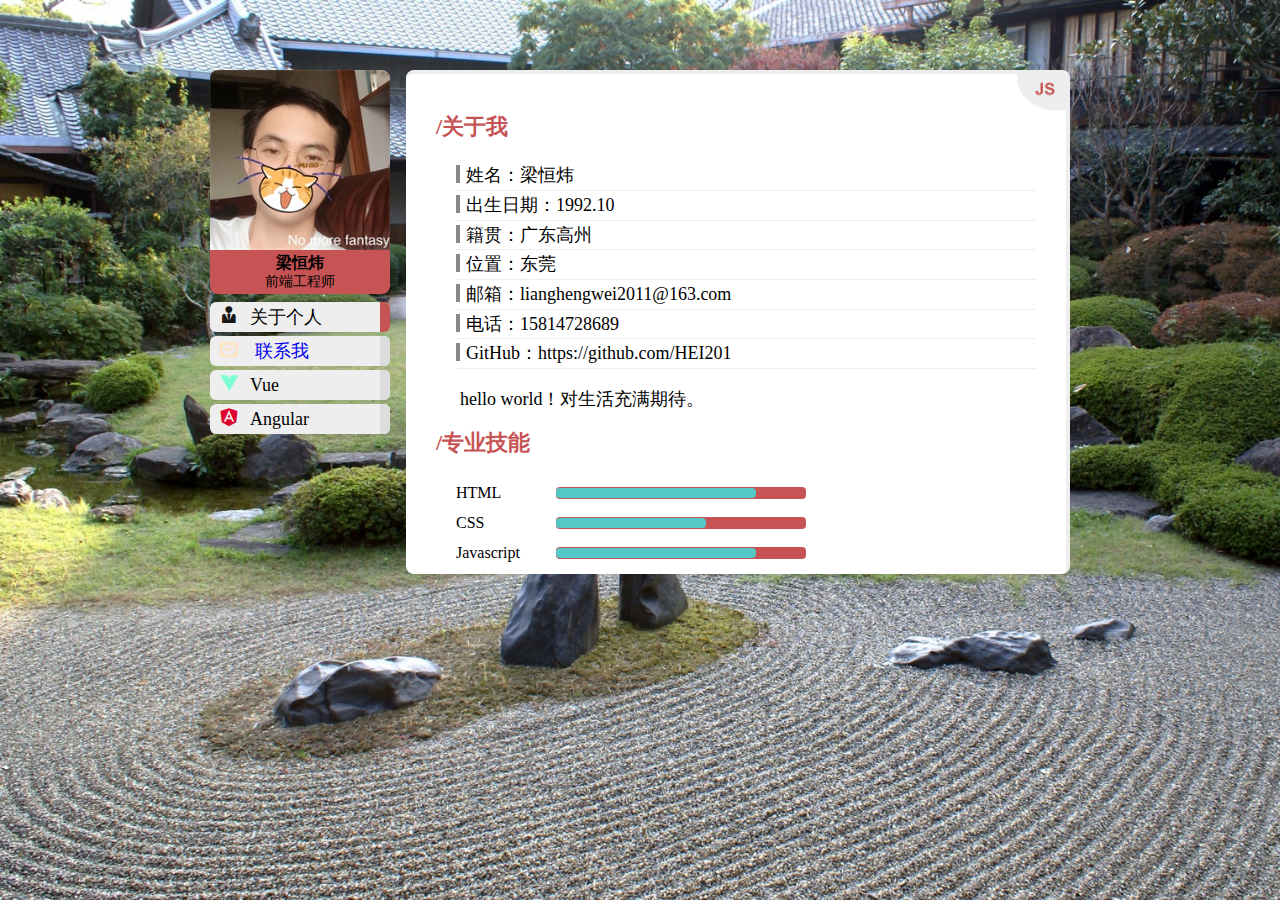
<file: src/index.html>
<!DOCTYPE html>
<html lang="en">

<head>
  <meta charset="UTF-8">
  <meta name="keywords"
        content="CV, curriculum vitae, Jackie Leung, Jobs looking, 简历, 求职, 梁恒炜">
  <meta name="description"
        content="这是梁恒炜的个人网站，用于展示简历和一些相关的作品。This is a website of Jackie's for the purpose of showing VC and portfolio related to web development">
  <meta name="robots"
        content="index,follow">
  <meta name="author"
        content="Jackie Leung">
  <meta name="google"
        content="index,follow">
  <meta name="viewport"
        content="width=device-width, initial-scale=1.0">
  <meta http-equiv="X-UA-Compatible"
        content="ie=edge">
  <link rel="stylesheet"
        href="./css/normalize.css">
  <link rel="stylesheet"
        href="./css/index.css">
  <link rel="stylesheet"
        href="./fonts/icomoon/style.css">
  <link rel="shortcut icon"
        href="favicon.ico"
        type="image/x-icon">
  <title>Jackie's Portfolio</title>
</head>

<body>
  <section class="wrapper ">
    <section class="leftSide">
      <section class="picFrame">
        <img src="./img/Avatar00.png"
             alt="avatar">
        <p class="MyName">梁恒炜</p>
        <p class="title">前端工程师</p>
      </section>
      <nav>
        <ul>
          <li><span class="icon-user-tie"></span><a>关于个人</a><span class="active right"></span></li>
          <li><span class="icon-envelop"></span>
            <a href="mailto:lianghengwei2011@163.com?subject=招募">联系我</a><span class="right"></span>
          </li>
          <li><span class="icon-vue-dot-js"></span><a>Vue</a><span class="right"></span></li>
          <li><span class="icon-angular"></span><a>Angular</a><span class="right"></span></li>
        </ul>
      </nav>
    </section>
    <section class="rightSide">
      <img src="./img/jslogo.png"
           alt="jsLogo"
           class="jslogo">
      <section class="info">
        <section class="aboutMe eachBlock">
          <p class="sectionName">/关于我</p>
          <section class="basicInfo">
            <ul>
              <li><span class="mark"></span><span class="strong">姓名：</span>梁恒炜</li>
              <li><span class="mark"></span><span class="strong">出生日期：</span>1992.10</li>
              <li><span class="mark"></span><span class="strong">籍贯：</span>广东高州</li>
              <li><span class="mark"></span><span class="strong">位置：</span>东莞</li>
              <li><span class="mark"></span><span class="strong">邮箱：</span>lianghengwei2011@163.com</li>
              <li><span class="mark"></span><span class="strong">电话：</span>15814728689</li>
              <li><span class="mark"></span><span class="strong">GitHub：</span>https://github.com/HEI201</li>
            </ul>
          </section>
          <p class="bio">hello world！对生活充满期待。</p>
        </section>
        <section class="skills">
          <p class="sectionName">/专业技能</p>
          <section class="skillSet">
            <ul class="skillNames">
              <li><span class="skillName">HTML</span><span class="range-full"><span class="range r4"></span></span></li>
              <li><span class="skillName">CSS</span><span class="range-full"><span class="range r3"></span></span></li>
              <li><span class="skillName">Javascript</span><span class="range-full"><span
                        class="range r4"></span></span></li>
              <li><span class="skillName">ES6</span><span class="range-full"><span class="range r3"></span></span></li>
              <li><span class="skillName">Angular</span><span class="range-full"><span class="range r4"></span></span>
              </li>
              <li><span class="skillName">Vue</span><span class="range-full"><span class="range r3"></span></span></li>
              <li><span class="skillName">jQuery</span><span class="range-full"><span class="range r4"></span></span>
              </li>
            </ul>
          </section>
        </section>
        <section class="experience eachBlock">
          <p class="sectionName">/经验成长</p>
          <section><span class="date">2018-09至今</span><span class="event">工作经历</span></section>
          <p class="summary">
            熟悉javascript熟练基础语法、闭包，继承，面向对象，事件的操作；对HTML熟练搭建页面骨架；熟练使用css进行修饰和使用一些动画库（animatecss），熟练使用bootstrap框架，jQuery、zepto、D3JS
            javascript库。熟练使用Vue，Angular开发。
          </p>
        </section>
        <section class="education eachBlock">
          <p class="sectionName">/教育经历</p>
          <section class="university">
            <section>
              <span class="date">2013-09至2017-07</span><span class="event">深圳大学</span></section>
          </section>
          <p class="major">专业：光电信息科学与工程</p>
          <p class="courses">学习课程：C语言、MATLAB、计算机基础、高等数学、模拟电路、数字电路……</p>
          <p class="degree">学位：全日制本科</p>
          <p class="en">英语: 六级</p>
          <p class="camActivity">校园活动：义工联-外事调研部干事，心理委员，家教，校内勤工岗位</p>
          <p class="honor">获奖荣耀：优秀干事</p>
          <p class="summary">
            在校期间积极参加班级社团活动，担任过心理委员，配合学院向同学们宣传健康心理知识。做过义工联干事，负责联系协调义工活动，在校期间还在学校的勤工岗位值班。还做过家教实践。在校期间成绩良好。</p>
        </section>
        <section class="contactInfo">
          <p class="sectionName">/联系我</p>
        </section>
      </section>
    </section>

  </section>
  </section>
  <script src="./js/index.js"></script>
</body>

</html>
</file>
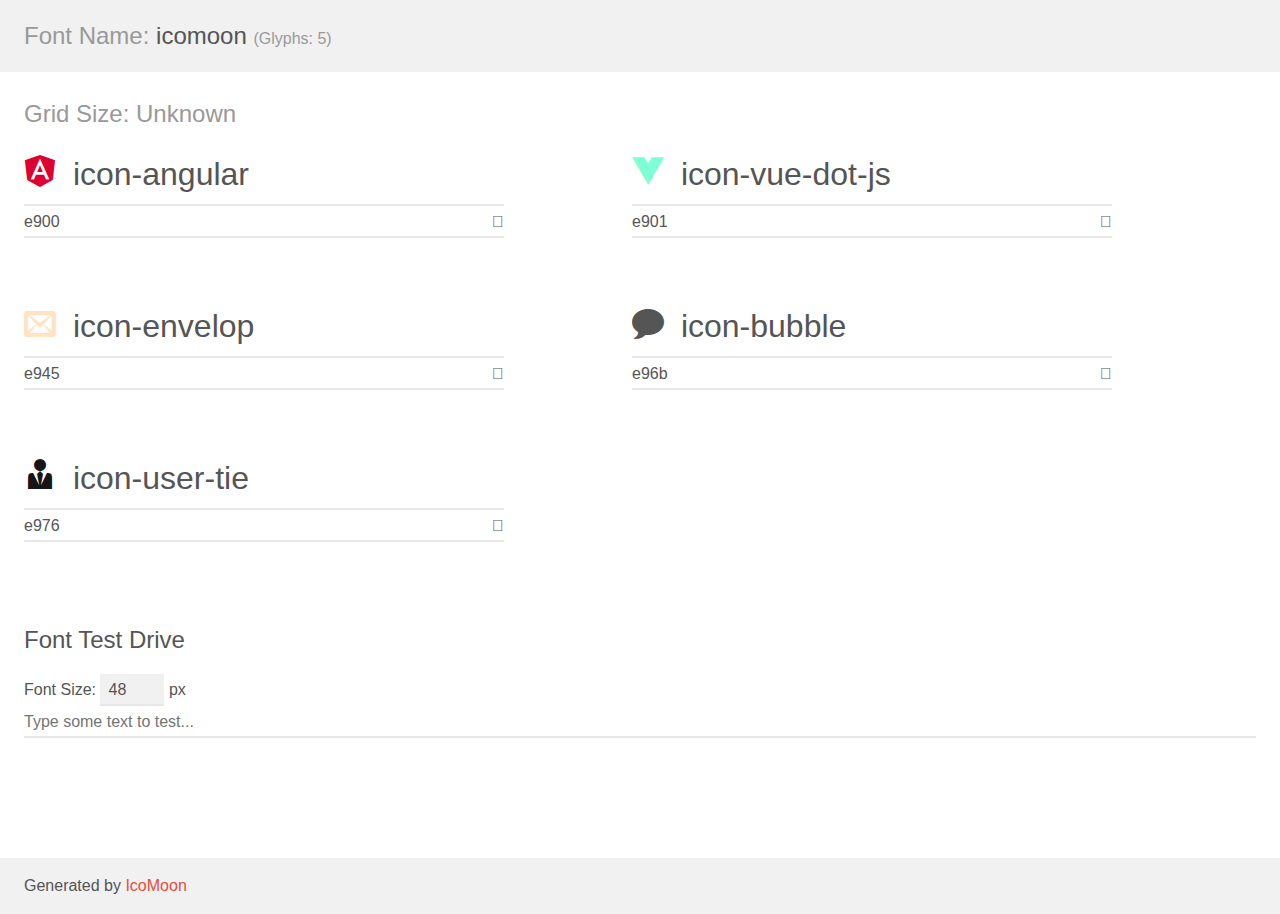
<file: src/fonts/icomoon/demo.html>
<!doctype html>
<html>
<head>
    <meta charset="utf-8">
    <title>IcoMoon Demo</title>
    <meta name="description" content="An Icon Font Generated By IcoMoon.io">
    <meta name="viewport" content="width=device-width, initial-scale=1">
    <link rel="stylesheet" href="demo-files/demo.css">
    <link rel="stylesheet" href="style.css"></head>
<body>
    <div class="bgc1 clearfix">
        <h1 class="mhmm mvm"><span class="fgc1">Font Name:</span> icomoon <small class="fgc1">(Glyphs:&nbsp;5)</small></h1>
    </div>
    <div class="clearfix mhl ptl">
        <h1 class="mvm mtn fgc1">Grid Size: Unknown</h1>
        <div class="glyph fs1">
            <div class="clearfix bshadow0 pbs">
                <span class="icon-angular"></span>
                <span class="mls"> icon-angular</span>
            </div>
            <fieldset class="fs0 size1of1 clearfix hidden-false">
                <input type="text" readonly value="e900" class="unit size1of2" />
                <input type="text" maxlength="1" readonly value="&#xe900;" class="unitRight size1of2 talign-right" />
            </fieldset>
            <div class="fs0 bshadow0 clearfix hidden-true">
                <span class="unit pvs fgc1">liga: </span>
                <input type="text" readonly value="" class="liga unitRight" />
            </div>
        </div>
        <div class="glyph fs1">
            <div class="clearfix bshadow0 pbs">
                <span class="icon-vue-dot-js"></span>
                <span class="mls"> icon-vue-dot-js</span>
            </div>
            <fieldset class="fs0 size1of1 clearfix hidden-false">
                <input type="text" readonly value="e901" class="unit size1of2" />
                <input type="text" maxlength="1" readonly value="&#xe901;" class="unitRight size1of2 talign-right" />
            </fieldset>
            <div class="fs0 bshadow0 clearfix hidden-true">
                <span class="unit pvs fgc1">liga: </span>
                <input type="text" readonly value="" class="liga unitRight" />
            </div>
        </div>
        <div class="glyph fs1">
            <div class="clearfix bshadow0 pbs">
                <span class="icon-envelop"></span>
                <span class="mls"> icon-envelop</span>
            </div>
            <fieldset class="fs0 size1of1 clearfix hidden-false">
                <input type="text" readonly value="e945" class="unit size1of2" />
                <input type="text" maxlength="1" readonly value="&#xe945;" class="unitRight size1of2 talign-right" />
            </fieldset>
            <div class="fs0 bshadow0 clearfix hidden-true">
                <span class="unit pvs fgc1">liga: </span>
                <input type="text" readonly value="" class="liga unitRight" />
            </div>
        </div>
        <div class="glyph fs1">
            <div class="clearfix bshadow0 pbs">
                <span class="icon-bubble"></span>
                <span class="mls"> icon-bubble</span>
            </div>
            <fieldset class="fs0 size1of1 clearfix hidden-false">
                <input type="text" readonly value="e96b" class="unit size1of2" />
                <input type="text" maxlength="1" readonly value="&#xe96b;" class="unitRight size1of2 talign-right" />
            </fieldset>
            <div class="fs0 bshadow0 clearfix hidden-true">
                <span class="unit pvs fgc1">liga: </span>
                <input type="text" readonly value="" class="liga unitRight" />
            </div>
        </div>
        <div class="glyph fs1">
            <div class="clearfix bshadow0 pbs">
                <span class="icon-user-tie"></span>
                <span class="mls"> icon-user-tie</span>
            </div>
            <fieldset class="fs0 size1of1 clearfix hidden-false">
                <input type="text" readonly value="e976" class="unit size1of2" />
                <input type="text" maxlength="1" readonly value="&#xe976;" class="unitRight size1of2 talign-right" />
            </fieldset>
            <div class="fs0 bshadow0 clearfix hidden-true">
                <span class="unit pvs fgc1">liga: </span>
                <input type="text" readonly value="" class="liga unitRight" />
            </div>
        </div>
    </div>

    <!--[if gt IE 8]><!-->
    <div class="mhl clearfix mbl">
        <h1>Font Test Drive</h1>
        <label>
            Font Size: <input id="fontSize" type="number" class="textbox0 mbm"
            min="8" value="48" />
            px
        </label>
        <input id="testText" type="text" class="phl size1of1 mvl"
        placeholder="Type some text to test..." value=""/>
        <div id="testDrive" class="icon-" style="font-family: icomoon">&nbsp;
        </div>
    </div>
    <!--<![endif]-->
    <div class="bgc1 clearfix">
        <p class="mhl">Generated by <a href="https://icomoon.io/app">IcoMoon</a></p>
    </div>

    <script src="demo-files/demo.js"></script>
</body>
</html>
</file>
<file: src/css/index.css>
ul {
    list-style: none;
    padding: 0;
}

html {
    background-image: url(../img/greatGarden.jpeg);
    background-attachment: fixed;
    background-size: cover;
}

a {
    text-decoration: none;
}

.wrapper {
    width: 860px;
    margin: 70px auto;
}

.leftSide {
    width: 180px;
    float: left;
}

.leftSide .picFrame {
    border-radius: 8px;
    overflow: hidden;
}

@-webkit-keyframes swing {
    0% {
        transform: scale(1);
    }

    50% {
        transform: scale(1.1);
    }

    100% {
        transform: scale(1);
    }
}

@keyframes swing {
    0% {
        transform: scale(1);
    }

    50% {
        transform: scale(1.1);
    }

    100% {
        transform: scale(1);
    }
}

.leftSide .picFrame:hover {
    -webkit-animation: swing 0.2s ease-out;
    animation: swing 0.2s ease-out;
}

.leftSide img {
    width: 100%;
    vertical-align: middle;
}

.leftSide p {
    text-align: center;
    margin: 0;
    background-color: #c75454;
}

.leftSide p.MyName {
    font-weight: 600;
    padding-top: 4px;
}

.leftSide p.title {
    font-size: 14px;
    padding-top: 2px;
    padding-bottom: 4px;
}

.leftSide ul {
    margin: 0;
    padding: 4px 0;
}

.leftSide nav li {
    font-size: 18px;
    margin: 4px 0;
    padding-left: 10px;
    border-radius: 6px;
    background-color: #eeeeee;
    height: 30px;
    line-height: 30px;
    transition: all 0.5s ease;
}

.leftSide nav li:hover {
    transform: translateX(15px);
}

.leftSide li a {
    margin-left: 12px;
}

.leftSide li span.right {
    vertical-align: middle;
    border-radius: 0 6px 6px 0;
    width: 10px;
    height: 100%;
    background-color: #ddd;
    float: right;
}

.leftSide li span.active {
    background-color: #c75454;
}

.rightSide {
    position: relative;
    float: right;
    height: 500px;
    width: 660px;
    overflow: hidden;
    border-radius: 8px;
    border-right: 4px solid #eeeeee;
    border-top: 4px solid #eeeeee;
    background-color: white;
}

.rightSide .jslogo {
    width: 50px;
    position: absolute;
    top: 0;
    right: 0;
    z-index: 99;
}

.rightSide .sectionName {
    font-size: 22px;
    color: #c75454;
    font-weight: 600;
    margin-top: 0;
}

.rightSide .info {
    padding: 0 30px;
    transition: all 1s linear;
    -webkit-transition: all 1s linear;
    -moz-transition: all 1s linear;
    -ms-transition: all 1s linear;
    -o-transition: all 1s linear;
}

.rightSide .contactInfo {
    margin: 0 30px;
}

.rightSide .basicInfo ul {
    padding: 0;
}

.rightSide .basicInfo,
.rightSide .skillSet {
    margin-left: 20px;
}

.rightSide .basicInfo li {
    font-size: 18px;
    padding: 4px 0;
    border-bottom: 1px solid #eeeeee;
}

.aboutMe ul .mark {
    width: 4px;
    height: 18px;
    float: left;
    background-color: #888;
    margin-right: 6px;
}

.aboutMe .bio {
    text-indent: 24px;
    font-size: 18px;
    line-height: 1.4;
}

.skillSet ul {
    margin-top: 0;
}

.skillSet li {
    padding: 6px 0;
}

.skillSet .skillName {
    display: inline-block;
    width: 100px;
}

.skillSet .range {
    display: inline-block;
    height: 10px;
    background-color: #54c7c7;
    border-radius: 4px;
}

.skillSet .ranges li {
    padding-left: 10px;
}

.r1 {
    width: 50px;
}

.r2 {
    width: 100px;
}

.r3 {
    width: 150px;
}

.r4 {
    width: 200px;
}

.r5 {
    width: 250px;
}

.range-full {
    background-color: #c75454;
    height: 12px;
    width: 250px;
    border-radius: 4px;
    line-height: 12px;
    display: inline-block;
}

.eachBlock {
    padding-top: 40px;
}

.date {
    font-size: 12px;
    color: #666;
}

.event {
    margin-left: 14px;
}

.summary {
    color: #585858;
    text-indent: 18px;
    line-height: 1.4;
}
</file>
<file: src/fonts/icomoon/style.css>
@font-face {
  font-family: 'icomoon';
  src: url('fonts/icomoon.eot?wmrpby');
  src: url('fonts/icomoon.eot?wmrpby#iefix') format('embedded-opentype'),
    url('fonts/icomoon.ttf?wmrpby') format('truetype'),
    url('fonts/icomoon.woff?wmrpby') format('woff'),
    url('fonts/icomoon.svg?wmrpby#icomoon') format('svg');
  font-weight: normal;
  font-style: normal;
  font-display: block;
}

[class^="icon-"],
[class*=" icon-"] {
  /* use !important to prevent issues with browser extensions that change fonts */
  font-family: 'icomoon' !important;
  speak: never;
  font-style: normal;
  font-weight: normal;
  font-variant: normal;
  text-transform: none;
  line-height: 1;

  /* Better Font Rendering =========== */
  -webkit-font-smoothing: antialiased;
  -moz-osx-font-smoothing: grayscale;
}

.icon-angular:before {
  content: "\e900";
  color: #dd0031;
}

.icon-vue-dot-js:before {
  content: "\e901";
  color: aquamarine;
}

.icon-envelop:before {
  content: "\e945";
  color: bisque;
}

.icon-bubble:before {
  content: "\e96b";
}

.icon-user-tie:before {
  content: "\e976";
  color: rgb(22, 22, 22);
}
</file>
<file: src/fonts/icomoon/demo-files/demo.css>
body {
  padding: 0;
  margin: 0;
  font-family: sans-serif;
  font-size: 1em;
  line-height: 1.5;
  color: #555;
  background: #fff;
}
h1 {
  font-size: 1.5em;
  font-weight: normal;
}
small {
  font-size: .66666667em;
}
a {
  color: #e74c3c;
  text-decoration: none;
}
a:hover, a:focus {
  box-shadow: 0 1px #e74c3c;
}
.bshadow0, input {
  box-shadow: inset 0 -2px #e7e7e7;
}
input:hover {
  box-shadow: inset 0 -2px #ccc;
}
input, fieldset {
  font-family: sans-serif;
  font-size: 1em;
  margin: 0;
  padding: 0;
  border: 0;
}
input {
  color: inherit;
  line-height: 1.5;
  height: 1.5em;
  padding: .25em 0;
}
input:focus {
  outline: none;
  box-shadow: inset 0 -2px #449fdb;
}
.glyph {
  font-size: 16px;
  width: 15em;
  padding-bottom: 1em;
  margin-right: 4em;
  margin-bottom: 1em;
  float: left;
  overflow: hidden;
}
.liga {
  width: 80%;
  width: calc(100% - 2.5em);
}
.talign-right {
  text-align: right;
}
.talign-center {
  text-align: center;
}
.bgc1 {
  background: #f1f1f1;
}
.fgc1 {
  color: #999;
}
.fgc0 {
  color: #000;
}
p {
  margin-top: 1em;
  margin-bottom: 1em;
}
.mvm {
  margin-top: .75em;
  margin-bottom: .75em;
}
.mtn {
  margin-top: 0;
}
.mtl, .mal {
  margin-top: 1.5em;
}
.mbl, .mal {
  margin-bottom: 1.5em;
}
.mal, .mhl {
  margin-left: 1.5em;
  margin-right: 1.5em;
}
.mhmm {
  margin-left: 1em;
  margin-right: 1em;
}
.mls {
  margin-left: .25em;
}
.ptl {
  padding-top: 1.5em;
}
.pbs, .pvs {
  padding-bottom: .25em;
}
.pvs, .pts {
  padding-top: .25em;
}
.unit {
  float: left;
}
.unitRight {
  float: right;
}
.size1of2 {
  width: 50%;
}
.size1of1 {
  width: 100%;
}
.clearfix:before, .clearfix:after {
  content: " ";
  display: table;
}
.clearfix:after {
  clear: both;
}
.hidden-true {
  display: none;
}
.textbox0 {
  width: 3em;
  background: #f1f1f1;
  padding: .25em .5em;
  line-height: 1.5;
  height: 1.5em;
}
#testDrive {
  display: block;
  padding-top: 24px;
  line-height: 1.5;
}
.fs0 {
  font-size: 16px;
}
.fs1 {
  font-size: 32px;
}
</file>
